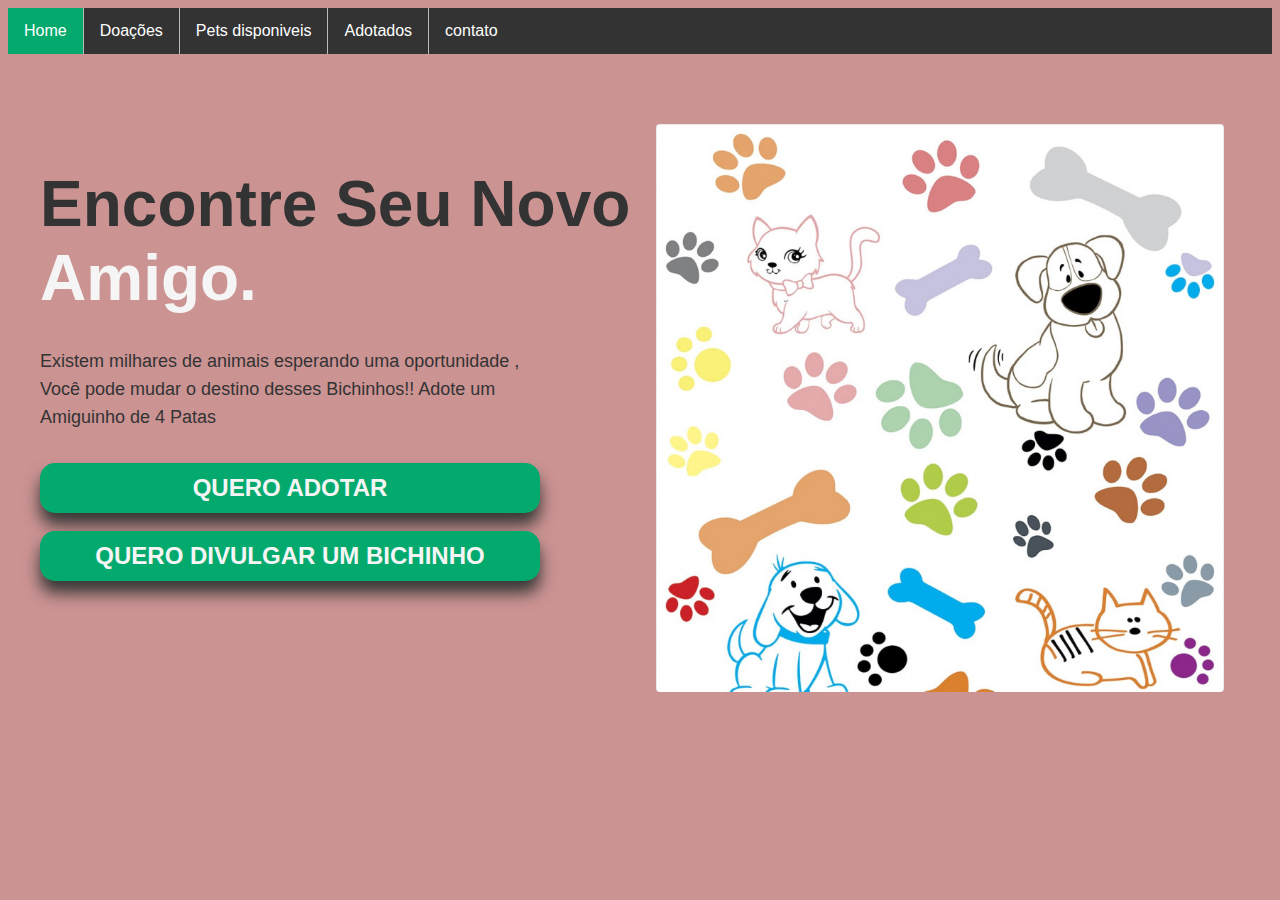
<file: index.html>
<!DOCTYPE html>
<html lang="en">
<head>
    <meta charset="UTF-8">
    <meta name="viewport" content="width=device-width, initial-scale=1.0">
    <title>Document</title>
    <link rel="stylesheet" href="estilo.css">
</head>
<body>
     <ul>
        <li><a class="active" href="#home">Home</a></li>
        <li><a href="Doaçoes">Doações</a></li>
        <li><a href="pets.html">Pets disponiveis</a></li>
        <li><a href="Adotados">Adotados</a></li>
        <li><a href="Contato">contato</a></li>
     </ul>

      <section class="hero">
        <div class="hero-left">
            <h1 class="hero__h1">
            Encontre Seu Novo
            <span class="hero__h1--color">Amigo.</span>
            </h1>
            
            <p class="hero__text">
            Existem milhares de animais esperando uma oportunidade , Você pode mudar o destino desses
            Bichinhos!! Adote um Amiguinho de 4 Patas
            </p>  
            <div>
            <button class="hero__btn"><a href="pets.html">Quero Adotar</a></button><br>
            <button class="hero__btn">Quero Divulgar um Bichinho</button><br>
            </div>
            
        </div>
            <div class="hero-right">
                <img src="an002_1_.jpg"  alt="Dogs" class="hero__dog-img" />
            </div>
      </section>      


     


      
       






      </section>

      
</body>
</html>
</file>
<file: estilo.css>
* {
  box-sizing: border-box;
}

body {
  font-family: Arial;  
  background: #cc9393;
}

ul {
  list-style-type: none;
  margin: 0;
  padding: 0;
  overflow: hidden;
  background-color: #333;
}

li {
  float: left;
  border-right:1px solid #bbb;
}

li:last-child {
  border-right: none;
}

li a {
  display: block;
  color: white;
  text-align: center;
  padding: 14px 16px;
  text-decoration: none;
}

li a:hover:not(.active) {
  background-color: #04AA6D;
}

.active {
  background-color: #04AA6D;
}

img{
  max-width: 100%;
  display: block;
}

a{
  text-decoration: none;
  color: whitesmoke;
}

@media screen and (max-width: 600px) {
li {float: none;}
}

.hero {
  display: grid;
  width: 100%;
  max-width: 1272px;
  margin: 70px auto;
  padding: 0 2rem;
  grid-template-columns: repeat(2, 1fr);
  grid-template-rows: auto;
}

.hero-left {
  display: block;
  grid-column: 1;
}

.hero-right {
  display: block;
  height: auto;
  margin: 0;
  padding: 0 1rem;
  grid-column: 2;
}

.hero__h1 {
  font-size: 4rem;
  line-height: 4.625rem;
  margin-bottom: 2rem;
  color: #333;
}

.hero__h1--color {
  color: whitesmoke;
}

.hero__underline-img {
  margin: 16px 0 24px 0;
  opacity: 9;
}

.hero__text {
  max-width: 516px;
  font-size: 18px;
  line-height: 28px;
  margin-bottom: 2rem;
  color: #333;
}

.hero__dog-img {
  border-radius: 4px;
}

.hero__btn {
  width: 500px;
  height: 50px;
  display:flex;
  justify-content: center;
  align-items: center;
  font-size: 1.5rem;
  font-weight: bold;
  text-transform: uppercase;
  padding: 24px 3px;
  border-radius:15px;
  border: none;
  transition: all 0.5s;
  cursor: pointer;
  color:whitesmoke;
  background-color: #04AA6D;
  box-shadow: 0px 12px 16px 0px rgb(53, 55, 53);
}

.hero__btn:hover {
  opacity: 8;
  background-color: lightgreen;
}

.hero__btn-paw {
  display: block;
  width: 26px;
  height: auto;
  margin-left: 1rem;
  color: var(--dark-green);
}

/*media query da hero*/
@media screen and (max-width: 850px) {
  .hero {
    display: grid;
    margin: 40px auto;
    grid-template-columns: 1fr;
  }

  .hero-left {
    grid-column: 1;
  }

  .hero-right {
    order: -1;
    grid-column: 1;
    padding: 0;
  }

  .hero__dog-img {
    margin: 0 auto 1rem auto;
    width: 50%;  
   
  }

  .hero__h1 {
    font-size: 2.5rem;
    text-align: center;
    line-height: 3rem;
  }

  
  .hero__text {
    text-align: center;
    margin: 1rem auto;
    font-size: 16px;
    line-height: 24px;
  }

  .hero__btn{
    font-size: 20px;
    margin: 0 auto;
    width: 80%;
  }
}
</file>
